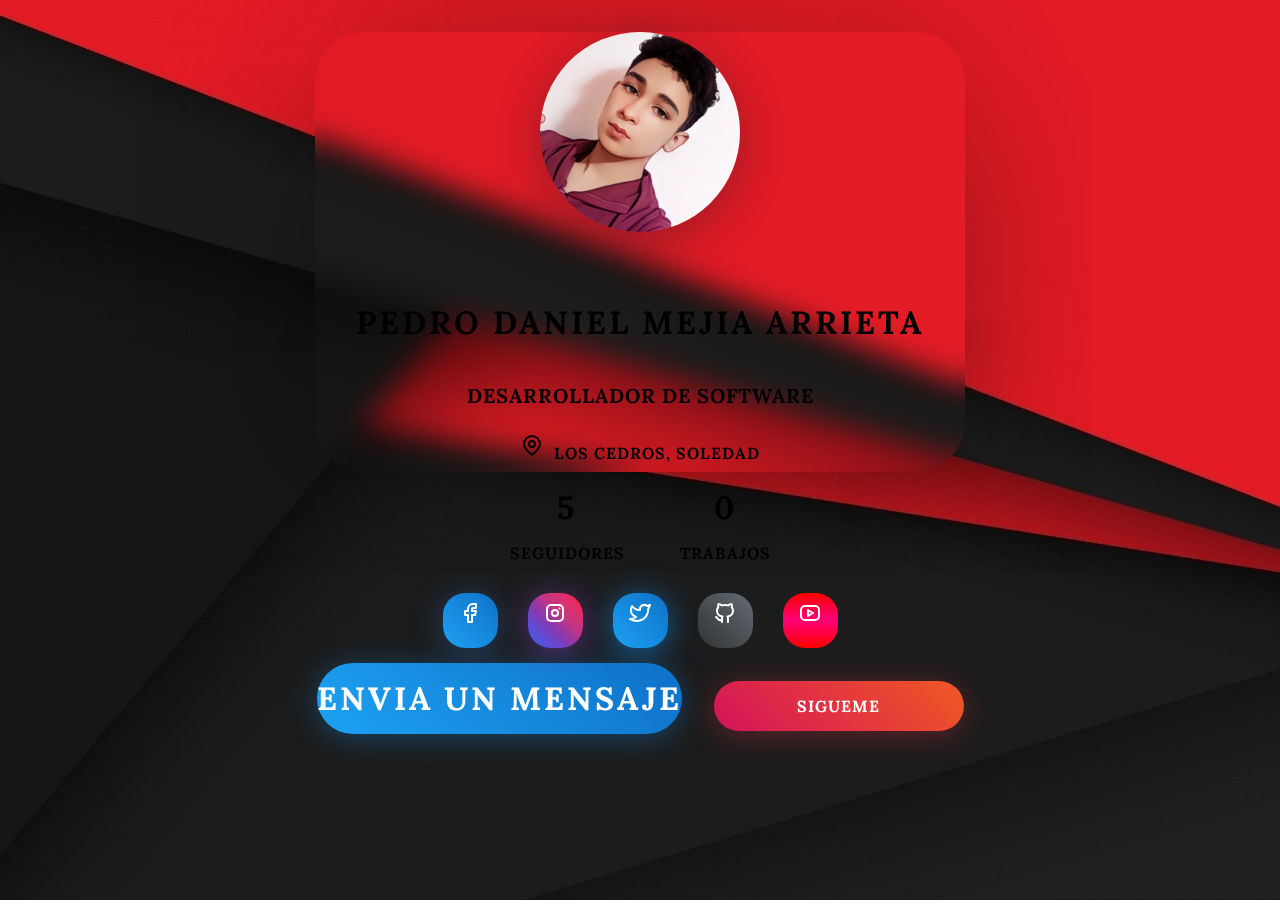
<file: targeta de perfil/index.html>
<!DOCTYPE html>
<html lang="es">
<head>
    <meta charset="UTF-8">
    <meta http-equiv="X-UA-Compatible" content="IE=edge">
    <meta name="viewport" content="width=device-width, initial-scale=1.0">
    <title>Targeta de perfil</title>
    <link rel="stylesheet" href="estilotargeta.css">
     <link rel="stylesheet" href="reset.css">  
    
</head>
<body >
    <div class="contenedor" >

        <div class="targeta-de-perfil">
            <figure class="imagen-de-targeta-de-perfil">
                <img src="2.jpg" alt="...">
            </figure>
            <div class="targetadeperfildesc">
                <h1>Pedro Daniel Mejia Arrieta</h1> 
                <div>Desarrollador de software</div>
                <div style="display: flex ;align-items:center;gap:10px;justify-content: center;">
                    <svg xmlns="http://www.w3.org/2000/svg" class="icon icon-tabler icon-tabler-map-pin" width="24" height="24" viewBox="0 0 24 24" stroke-width="2" stroke="currentColor" fill="none" stroke-linecap="round" stroke-linejoin="round">
                        <path stroke="none" d="M0 0h24v24H0z" fill="none"></path>
                        <circle cx="12" cy="11" r="3"></circle>
                        <path d="M17.657 16.657l-4.243 4.243a2 2 0 0 1 -2.827 0l-4.244 -4.243a8 8 0 1 1 11.314 0z"></path>
                    </svg>
                    <span>Los cedros, Soledad</span>
                </div>
            </div>

        </div>

        <div class="infotargetadeperfil">
            
            <div>

                <div>5</div>
                <div>Seguidores</div>

            </div>
            <div>

                <div>0</div>
                <div>Trabajos</div>

            </div>

        </div>
        <div class="targetadeperfilsocial">
            <a href="https://www.facebook.com/profile.php?id=100087309783163" class="facebook">
                <svg xmlns="http://www.w3.org/2000/svg" class="icon icon-tabler icon-tabler-brand-facebook" width="24" height="24" viewBox="0 0 24 24" stroke-width="2" stroke="currentColor" fill="none" stroke-linecap="round" stroke-linejoin="round">
                    <path stroke="none" d="M0 0h24v24H0z" fill="none"></path>
                    <path d="M7 10v4h3v7h4v-7h3l1 -4h-4v-2a1 1 0 0 1 1 -1h3v-4h-3a5 5 0 0 0 -5 5v2h-3"></path>
                 </svg>
            </a>
            <a href="https://www.instagram.com/pedrodanielmejia/" class="Instagram">
                <svg xmlns="http://www.w3.org/2000/svg" class="icon icon-tabler icon-tabler-brand-instagram" width="24" height="24" viewBox="0 0 24 24" stroke-width="2" stroke="currentColor" fill="none" stroke-linecap="round" stroke-linejoin="round">
                    <path stroke="none" d="M0 0h24v24H0z" fill="none"></path>
                    <rect x="4" y="4" width="16" height="16" rx="4"></rect>
                    <circle cx="12" cy="12" r="3"></circle>
                    <line x1="16.5" y1="7.5" x2="16.5" y2="7.501"></line>
                 </svg>
            </a>
            <a href="https://twitter.com/Pedro_ESTKR?t=QGxcAvllLFL8mtm_y2rYag&s=08" class="Twitter">
                <svg xmlns="http://www.w3.org/2000/svg" class="icon icon-tabler icon-tabler-brand-twitter" width="24" height="24" viewBox="0 0 24 24" stroke-width="2" stroke="currentColor" fill="none" stroke-linecap="round" stroke-linejoin="round">
                    <path stroke="none" d="M0 0h24v24H0z" fill="none"></path>
                    <path d="M22 4.01c-1 .49 -1.98 .689 -3 .99c-1.121 -1.265 -2.783 -1.335 -4.38 -.737s-2.643 2.06 -2.62 3.737v1c-3.245 .083 -6.135 -1.395 -8 -4c0 0 -4.182 7.433 4 11c-1.872 1.247 -3.739 2.088 -6 2c3.308 1.803 6.913 2.423 10.034 1.517c3.58 -1.04 6.522 -3.723 7.651 -7.742a13.84 13.84 0 0 0 .497 -3.753c-.002 -.249 1.51 -2.772 1.818 -4.013z"></path>
                 </svg>
            </a>
            <a href="https://github.com/PMejiaEST" class="Github">
                <svg xmlns="http://www.w3.org/2000/svg" class="icon icon-tabler icon-tabler-brand-github" width="24" height="24" viewBox="0 0 24 24" stroke-width="2" stroke="currentColor" fill="none" stroke-linecap="round" stroke-linejoin="round">
                    <path stroke="none" d="M0 0h24v24H0z" fill="none"></path>
                    <path d="M9 19c-4.3 1.4 -4.3 -2.5 -6 -3m12 5v-3.5c0 -1 .1 -1.4 -.5 -2c2.8 -.3 5.5 -1.4 5.5 -6a4.6 4.6 0 0 0 -1.3 -3.2a4.2 4.2 0 0 0 -.1 -3.2s-1.1 -.3 -3.5 1.3a12.3 12.3 0 0 0 -6.2 0c-2.4 -1.6 -3.5 -1.3 -3.5 -1.3a4.2 4.2 0 0 0 -.1 3.2a4.6 4.6 0 0 0 -1.3 3.2c0 4.6 2.7 5.7 5.5 6c-.6 .6 -.6 1.2 -.5 2v3.5"></path>
                 </svg>
            </a>
            <a href="https://www.youtube.com/channel/UCiI8x2Mbi5khWOgfXrc-eHw" class="Youtube">
                <svg xmlns="http://www.w3.org/2000/svg" class="icon icon-tabler icon-tabler-brand-youtube" width="24" height="24" viewBox="0 0 24 24" stroke-width="2" stroke="currentColor" fill="none" stroke-linecap="round" stroke-linejoin="round">
                    <path stroke="none" d="M0 0h24v24H0z" fill="none"></path>
                    <rect x="3" y="5" width="18" height="14" rx="4"></rect>
                    <path d="M10 9l5 3l-5 3z"></path>
                 </svg>
            </a>
        </div>
        <div class="acciones">
            <button class="Azul">Envia un mensaje</button>
            <button class="Naranja">Sigueme</button>
        </div>
    </div>

    
</body>
</html>
</file>
<file: targeta de perfil/estilotargeta.css>
@import url('https://fonts.googleapis.com/css2?family=Lora:ital,wght@1,700&display=swap');
body{
    

    font:18px "Lora",sans-serif ;
    color: black;
    min-height: 100vh;
    padding: 2rem;
    display: flex;
    justify-content: center;


}
.contenedor::before{ 
    content: '';
    position: fixed;
    inset: 0;
    z-index: -1;
    pointer-events:none ;
    background: url("3041.jpg")no-repeat center;
    background-size: cover;
    animation:backgroundZoomAnimate 20s forwards ;
}
@keyframes backgroundZoomAnimate{
    from{
        transform: (1);

    }
    to{
        transform: scale(1.3);
    }
}
.targeta-de-perfil{
    box-shadow: 0 18px 200px -60px black;
    border-radius: 50px;
    width: 650px;
    position: relative;
    backdrop-filter: blur(15px);
    border: 2px 5rem;
    display: flex;
    flex-direction: column;
    gap: 40px;

    @media screen  and (max-width: 768px){
        width :auto;
    }

}
img{
    margin: auto;
        width: 200px;
        height: 200px;
        border-radius: 50%;
        object-fit: cover;
        display: block;
        box-shadow: 0 10px 60px -10px rgba(13,28, 39,.5);

}
.contene::before  { 
    content: '';
    position: fixed;
    inset: 0;
    z-index: -1;
    pointer-events:none ;
    background: url("3.webp")no-repeat center;
    background-size: cover;
    animation:backgroundZoomAnimate 20s forwards ;
}
.targetadeperfildesc{
    text-align: center;
    display: flex;
    flex-direction: column;
    gap: 25px;
    
}
h1{
    font-size: 2.5 rem;
    font-weight: bold;

}
div{
    font-size: 20px;
}
.infotargetadeperfil{
    display: flex;
    justify-content: center;
    gap: 55px;
    @media screen(max-width:576px){
    gap:30px;
    }
}
div{
    letter-spacing: 1px;
    text-align: center;
    text-transform: uppercase;
    font-weight:bold;
}
*:first-child{
    font-weight: bold;
    letter-spacing: 3px;
    font-size: 2rem;
    margin-bottom: 15px;

}
:last-child{
    font-size: 16px;
    
}
.targetadeperfilsocial{
    display: flex;
    justify-content: center;
    align-items: center;
    flex-wrap: wrap;   
}
a{
    display: inline-flex;
    width: 55px;
    height: 55px;
    margin: 15px;
    border-radius: 40%;
    align-items: center;
    justify-content: center;
    color: white;
    position: relative;
    flex-shrink: 0;
    transition:all .2s ;
}
.facebook{
    background:linear-gradient(45deg,#1DA1F2,#0e71c8) ;
    box-shadow: 0 4px 30px rgb(43,98, 169,0.5);
}
.Instagram{
    background: linear-gradient(45deg, #405DE6,#5851DB,#833AB4,#C13584,#E1306C,#FD1D1D);
    box-shadow: 0 4px 30px rgba(120,64,190,0.6);

}
.Twitter{
    background: linear-gradient(45deg,#1DA1F2,#0E71C8);
    box-shadow: 0 4px 30px rgba(19,127,212,0.7);
}
.Github{
    background: linear-gradient(45deg,#333333,#626B73);
}
.Youtube{
    background: linear-gradient(red,rgb(255, 0, 119),red);

}
.acciones{
    display: flex;
    align-items: center;
    justify-content: center;
    gap: 2rem;
    @media screen and (max-width:576px) {
        flex-direction:column;
        gap:1,5rem;
    }

}
button{
    font-weight: bold;
    font-size: 22px;
    padding: 15px 0;
    min-width: 250px;
    border-radius: 50px ;
    text-align: center;
    color: white;
    cursor: pointer;
    transition: all .2s;
    @media screen and(max-width:768px) {
        min-width: 170px;
        
    }
    @media screen and(max-width:576px) {
        min-width: inherit;
        width: 100px;
        max-width: 350px ;
        
    }
    
}
.Azul{
    background: linear-gradient(45deg,#1DA1F2,#0E71C8);
    box-shadow: 0 4px 30px rgba(19,127,212,0.4);
}
.Naranja{
    background: linear-gradient(45deg,#D5135A,#F05924);
    box-shadow: 0 4px 30px rgba(223,45,70,0.35) ;
    
}
</file>
